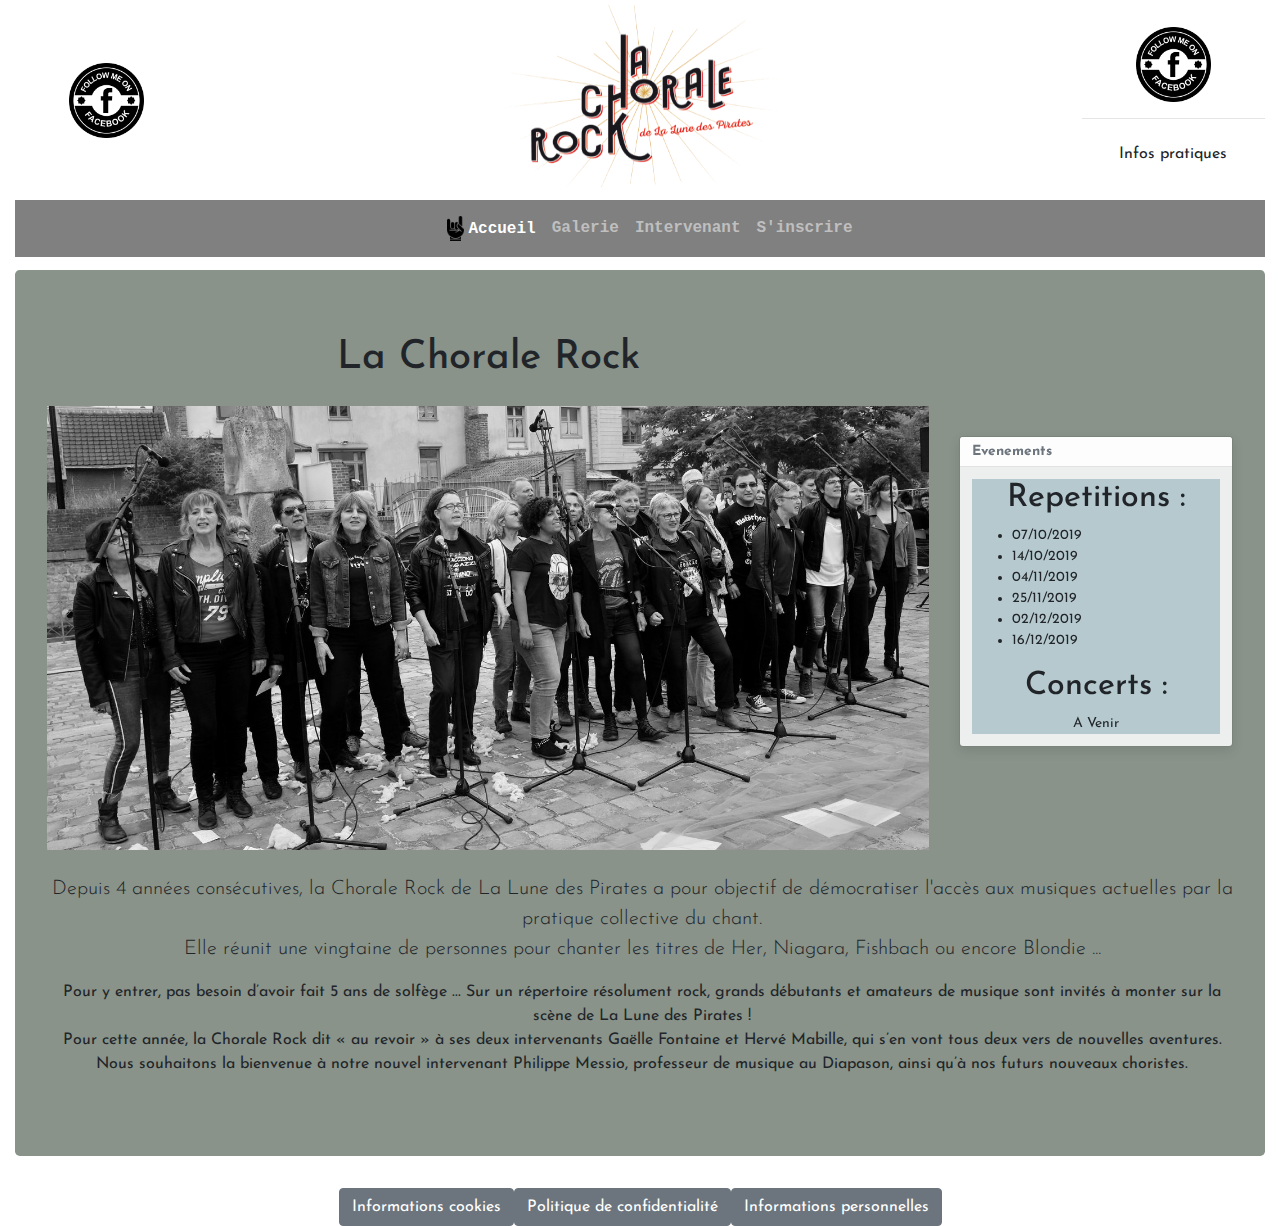
<file: index.html>
<!doctype html>
<html lang="fr">
<head>
  <!-- Required meta tags -->
  <meta charset="utf-8">
  <meta name="viewport" content="width=device-width, initial-scale=1.0">
  <!-- Bootstrap CSS -->
  <link rel="stylesheet" href="https://stackpath.bootstrapcdn.com/bootstrap/4.3.1/css/bootstrap.min.css" integrity="sha384-ggOyR0iXCbMQv3Xipma34MD+dH/1fQ784/j6cY/iJTQUOhcWr7x9JvoRxT2MZw1T" crossorigin="anonymous">
  <link href="https://fonts.googleapis.com/css?family=Josefin+Sans&display=swap" rel="stylesheet">
  <link rel="stylesheet" href="assets/css/styles.css">
  <link rel="stylesheet" href="assets/css/home.css">
  <title>Accueil</title>
</head>
<body>
  <!-- HEADER BEGIN  -->
  <header class="container-fluid">
    <div class ="row text-center">
      <div class="col-sm-2 align-self-center logo-hidden">
        <a href="https://www.facebook.com/lachoralerock/" target="_blank">
          <img src="assets/img/facebook-logo.png" alt="logo-facebook" class="logo-facebook">
        </a>
      </div>
      <div class="col">
        <img src="assets/img/logo.png" alt="logo" id="logo">
      </div>
      <div class="col-sm-2 align-self-center">
        <a href="https://www.facebook.com/lachoralerock/" target="_blank">
          <img src="assets/img/facebook-logo.png" alt="logo-facebook" class="logo-facebook">
        </a>
        <hr> <!-- Barre Design -->
        <!-- MODAL BEGIN -->
        <!-- Button trigger modal -->
        <button type="button" class="btn" data-toggle="modal" data-target="#exampleModalScrollable">
          Infos pratiques
        </button>
        <!-- Modal -->
        <div class="modal fade" id="exampleModalScrollable" tabindex="-1" role="dialog" aria-labelledby="exampleModalScrollableLabel" aria-hidden="true">
          <div class="modal-dialog modal-dialog-scrollable" role="document">
            <div class="modal-content">
              <div class="modal-header">
                <h5 class="modal-title" id="exampleModalScrollableLabel">Infos pratique</h5>
                <button type="button" class="close" data-dismiss="modal" aria-label="close">
                  <span aria-hidden="true">&times;</span>
                </button>
              </div>
              <div class="modal-body">
                <h1>Anaïs Frapsauce</h1>
                <img src="assets/img/la-lune-des-pirates-logo-08-2015.png" alt="Logo lune des pirates"/>
                <div><b>Téléphone : </b><i>03.22.97.31.51</i></div>
                <div><b>Adresse mail :</b><i>anais.frapsauce@lalune.net</i></div>
                <div><b>Tarifs :</b><i>135€ Tarif plein,120€ Tarif réduit (étudiants, demandeurs d’emploi, bénéficiaires des minimas sociaux, personnes handicapées)</i></div>
                <div><b>Horaires de la chorale :</b><i>19 heure à 21 heure</i></div>
                <iframe src="https://www.google.com/maps/embed?pb=!1m18!1m12!1m3!1d2570.1345741870555!2d2.3040909473132962!3d49.89627675633059!2m3!1f0!2f0!3f0!3m2!1i1024!2i768!4f13.1!3m3!1m2!1s0x47e784376f8fd2ab%3A0xe55f2865b698a41!2sLa%20Lune%20Des%20Pirates!5e0!3m2!1sfr!2sfr!4v1570456622538!5m2!1sfr!2sfr" width="350" height="400"></iframe>
              </div>
              <div class="modal-footer">
                <button type="button" class="btn btn-secondary" data-dismiss="modal">Fermer</button>
              </div>
            </div>
          </div>
        </div>
        <!-- MODAL ENDING -->
      </div>
    </div>
    <!-- barre de navigation-->
    <nav class="navbar navbar-expand-lg navbar-dark bg-grey justify-content-center text-monospace">
      <a class="navbar-brand" href="#"></a>
      <button class="navbar-toggler" type="button" data-toggle="collapse" data-target="#navbarchorale" aria-controls="navbarchorale" aria-expanded="false" aria-label="Toggle navigation">
        <span class="navbar-toggler-icon"></span>
      </button>
      <div class="collapse navbar-collapse text-light" id="navbarchorale">
        <ul class="navbar-nav m-auto">
          <li class="nav-item active">

            <a class="nav-link" href="index.html"><img id="logo1" src="assets/img/home-logo.png" title="home" class="logo-home" alt="">Accueil <span class="sr-only">(current)</span></a>
          </li>
          <li class="nav-item">
            <a class="nav-link" href="gallery.html">Galerie <span class="sr-only">(current)</span></a>
          </li>
          <li class="nav-item">
            <a class="nav-link" href="intervenant.html">Intervenant <span class="sr-only">(current)</span></a>
          </li>
          <li class="nav-item">
            <a class="nav-link" href="inscription.html">S'inscrire <span class="sr-only">(current)</span></a>
          </li>
        </ul>
      </div>
    </nav>
  </header>
  <!-- HEADER END -->
  <!-- MAIN BEGIN -->
  <div class="container-fluid">
    <div class="jumbotron text-center ">
      <div class="row d-flex align-items-center">
        <div class="col-lg-9">
          <h1 id="presentation" class="pb-3">La Chorale Rock</h1>
          <div class="lead" id="photo-screen">
            <img src="assets/img/presentation.jpg" alt="group-photo" class="photo-article pb-4">
          </div>
          <p class="lead" id="top-text">
            Depuis 4 années consécutives, la Chorale Rock de La Lune des Pirates a pour objectif de démocratiser l'accès aux musiques actuelles par la pratique collective du chant.<br>
            Elle réunit une vingtaine de personnes pour chanter les titres de Her, Niagara, Fishbach ou encore Blondie ...
          </p>
          <div class="lead" id="photo-mobile">
            <img src="assets/img/presentation.jpg" alt="group-photo" class="photo-article pb-4">
          </div>
          <p>
            Pour y entrer, pas besoin d’avoir fait 5 ans de solfège ... Sur un répertoire résolument rock, grands débutants et amateurs de musique sont invités à monter sur la scène de La Lune des Pirates !<br>
            Pour cette année, la Chorale Rock dit « au revoir » à ses deux intervenants Gaëlle Fontaine et Hervé Mabille, qui s’en vont tous deux vers de nouvelles aventures.
            Nous souhaitons la bienvenue à notre nouvel intervenant Philippe Messio, professeur de musique au Diapason, ainsi qu’à nos futurs nouveaux choristes.
          </p>
        </div>
        <div class="col-lg-3" id="aside">
          <div class="toast fade show m-auto" role="alert" aria-live="assertive" aria-atomic="true">
            <div class="toast-header">
              <strong class="mr-auto text-center">Evenements</strong>
            </div>
            <div class="toast-body">
              <article>
                <div class="repetions text-left">
                  <h2 class="text-center">Repetitions :</h2>
                  <ul>
                    <li>07/10/2019</li>
                    <li>14/10/2019</li>
                    <li>04/11/2019</li>
                    <li>25/11/2019</li>
                    <li>02/12/2019</li>
                    <li>16/12/2019</li>
                  </ul>
                </div>
                <div class="concert text-center">
                  <h2>Concerts :</h2>
                  <span>A Venir</span>
                </div>
              </article>
            </div>
          </div>
        </div>
      </div>
    </div>
  </div>
  <!-- MAIN ENDING -->
  <footer>
    <div id="container">
      <div id="afficher" class="blockEnLigne">
        <div id="masquer" class="blockEnLigne">
          <a class="afficher btn btn-secondary" href="#afficher">Informations cookies</a>
          <a class="masquer btn btn-secondary" href="#masquer">Informations cookies</a>
          <!-- block cookie -->
          <div class="jumbotron fondfooter" id="cookie">
            <h1 class="txt_small">Informations cookies</h1>
            <p class="txt_small">
              Nous utilisons les cookies afin de fournir les services et fonctionnalités proposés surnotre site et afin d’améliorer l’expérience de nos utilisateurs.Les cookies sont des données qui sont téléchargés ou stockés sur votre ordinateur ou surtout autre appareil.
              <br>
              En cliquant sur ”J’accepte”, vous acceptez l’utilisation des cookies. Vous pourreztoujours les désactiver ultérieurement.Si vous supprimez ou désactivez nos cookies, vous pourriez rencontrer des interruptionsou des problèmes d’accès au site.
            </p>

            <form>
              <button type="button" name="accepter" value="accepter">J'accepte</button>
              <button type="button" name="refuser" value="refuser">Je refuse</button>
            </form>
          </div>
        </div>
      </div>
      <div id="afficher2" class="blockEnLigne">
        <div id="masquer2" class="blockEnLigne">
          <a href="#afficher2" class="afficher2 btn btn-secondary">Politique de confidentialité</a>
          <a href="#masquer2" class="masquer2 btn btn-secondary">Politique de confidentialité</a>
          <!-- block info confidentialité -->
          <div class="jumbotron fondfooter" id="polConfidence">
            <h1 class="txt_small">Politique de confidentialité</h1>
            <p class="txt_small">Les informations recueillies sur ce formulaire sont enregistrées dans un fichier informatisépar La Chorale Rock pour informations.La base légale du traitement est [base légale du traitement].Les données collectées seront communiquées aux seuls destinataires suivants :La Chorale Rock associations régionnales.Les données sont conservées pendant 12 mois.Vous pouvez accéder aux données vous concernant, les rectifier, demander leur effacementou exercer votre droit à la limitation du traitement de vos données.(Vous pouvez retirer à tout moment votre consentement au traitement de vos données ; Vous pouvez également vous opposerau traitement de vos données ; Vous pouvez également exercer votre droit à la portabilitéde vos données)Consultez le site cnil.fr pour plus d’informations sur vos droits.Pour exercer ces droits ou pour toute question sur le traitement de vos données dans cedispositif, vous pouvez contacter (le cas échéant, notre délégué à la protection des données oule service chargé de l’exercice de ces droits) : LaChoraleRock@LaChoraleRock.org Si vous estimez, après nous avoir contactés, que vos droits « Informatique et Libertés »ne sont pas respectés, vous pouvez adresser une réclamation à la CNIL.</p>
          </div>
        </div>
      </div>
      <div id="afficher3" class="blockEnLigne">
        <div id="masquer3" class="blockEnLigne">
          <a href="#afficher3" class="afficher3 btn btn-secondary">Informations personnelles</a>
          <a href="#masquer3" class="masquer3 btn btn-secondary">Informations personnelles</a>
          <!-- bloc infos personnelles -->
          <div class="jumbotron fondfooter" id="polInfoPerso">
            <h1 class="txt_small">Informations personnelles</h1>
            <p class="txt_small">
              Les données personnelles recueillies sur chaque formulaire sont traitées selon des protocoles sécurisés. La Chorale Rock informe sur chaque formulaire du traitement des données à caractère personnel et de sa finalité.Les traitements automatisés mis en œuvre par la Chorale Rock répondent à des finalités explicites, légitimes et déterminées.Ces finalités sont principalement les suivantes :
            </p>
            <ul>
              <li>La gestion des relations avec les sympathisants</li>
              <li>La gestion de l’information et la communication externe (newsletters et brochures) et dans le cas des pétitions</li>
              <li>La gestion des relations avec les donateurs ou mécènes, testateurs, potentiels donateurs ou mécènes, potentiels testateurs.</li>
              <li>La gestion et le suivi du traitement des libéralités</li>
              <li>La gestion du processus de sélection des soutiens par Clean World</li>
              <li>La gestion et la mise en œuvre des projets</li>
              <li>La gestion du processus de création et de suivi des fondations abritées</li>
            </ul>
          </div>
        </div>
      </div>
    </div>
  </footer>
  <!-- Optional JavaScript -->
  <!-- jQuery first, then Popper.js, then Bootstrap JS -->
  <script src="https://code.jquery.com/jquery-3.3.1.slim.min.js" integrity="sha384-q8i/X+965DzO0rT7abK41JStQIAqVgRVzpbzo5smXKp4YfRvH+8abtTE1Pi6jizo" crossorigin="anonymous"></script>
  <script src="https://cdnjs.cloudflare.com/ajax/libs/popper.js/1.14.7/umd/popper.min.js" integrity="sha384-UO2eT0CpHqdSJQ6hJty5KVphtPhzWj9WO1clHTMGa3JDZwrnQq4sF86dIHNDz0W1" crossorigin="anonymous"></script>
  <script src="https://stackpath.bootstrapcdn.com/bootstrap/4.3.1/js/bootstrap.min.js" integrity="sha384-JjSmVgyd0p3pXB1rRibZUAYoIIy6OrQ6VrjIEaFf/nJGzIxFDsf4x0xIM+B07jRM" crossorigin="anonymous"></script>
</body>
</html>
</file>
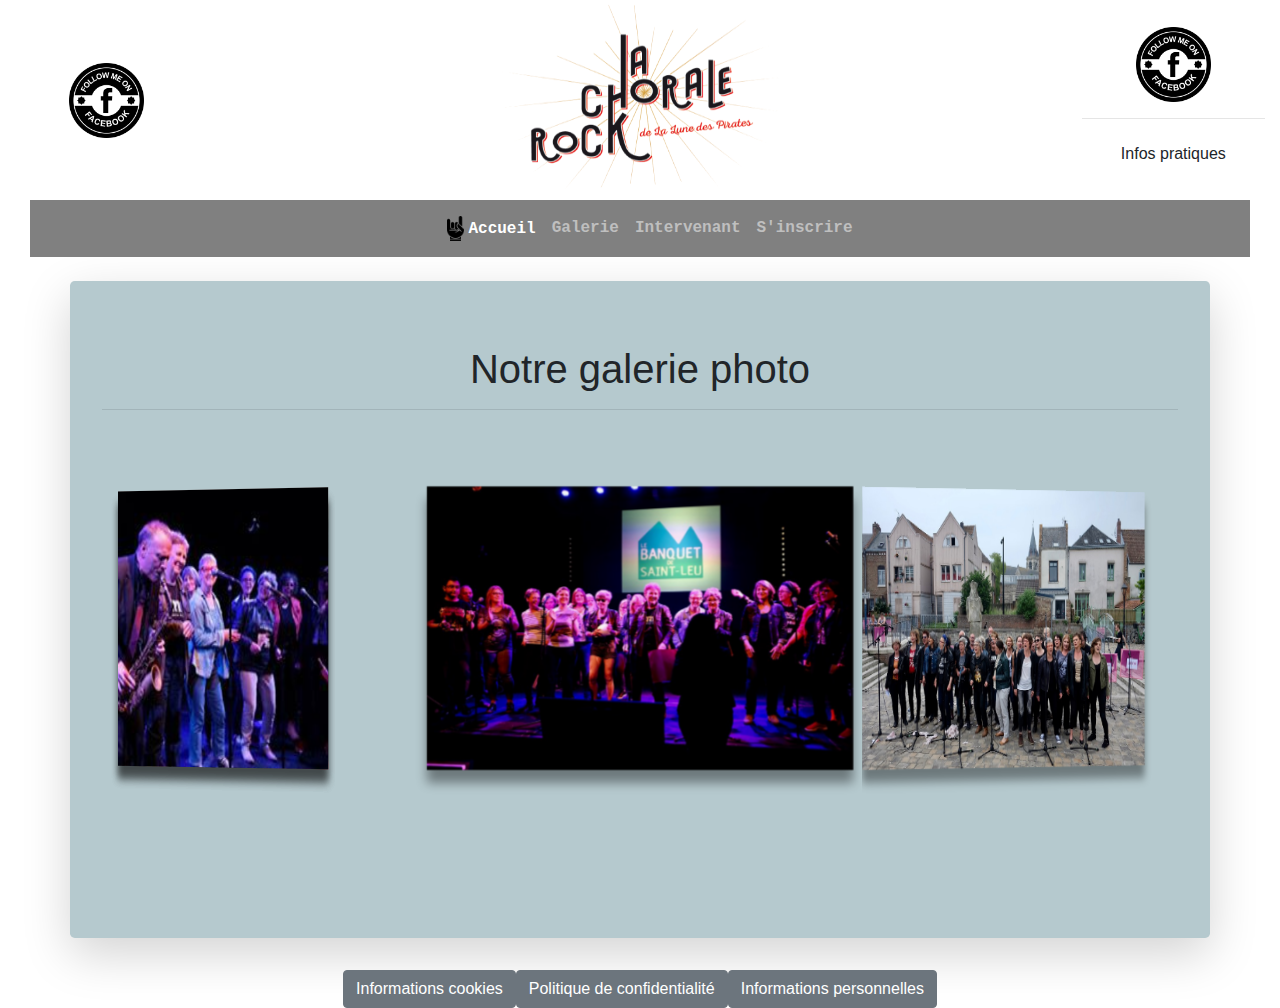
<file: gallery.html>
<!doctype html>
<html lang="fr">
<head>
  <!-- Required meta tags -->
  <meta charset="utf-8">
  <meta name="viewport" content="width=device-width, initial-scale=1.0">
  <!-- Bootstrap CSS -->
  <link rel="stylesheet" href="https://stackpath.bootstrapcdn.com/bootstrap/4.3.1/css/bootstrap.min.css" integrity="sha384-ggOyR0iXCbMQv3Xipma34MD+dH/1fQ784/j6cY/iJTQUOhcWr7x9JvoRxT2MZw1T" crossorigin="anonymous">
  <link rel="stylesheet" href="assets/css/styles.css">
  <link rel="stylesheet" href="assets/css/gallery.css">
  <title>Accueil</title>
</head>
<body>
  <!-- HEADER BEGIN  -->
  <header class="container-fluid">
    <div class ="row text-center">
      <div class="col-sm-2 align-self-center logo-hidden">
        <a href="https://www.facebook.com/lachoralerock/" target="_blank">
          <img src="assets/img/facebook-logo.png" alt="logo-facebook" class="logo-facebook">
        </a>
      </div>
      <div class="col">
        <img src="assets/img/logo.png" alt="logo" id="logo">
      </div>
      <div class="col-sm-2 align-self-center">
        <a href="https://www.facebook.com/lachoralerock/" target="_blank">
          <img src="assets/img/facebook-logo.png" alt="logo-facebook" class="logo-facebook">
        </a>
        <hr> <!-- Barre Design -->
        <!-- MODAL BEGIN -->
        <!-- Button trigger modal -->
        <button type="button" class="btn" data-toggle="modal" data-target="#exampleModalScrollable">
          Infos pratiques
        </button>
        <!-- Modal -->
        <div class="modal fade" id="exampleModalScrollable" tabindex="-1" role="dialog" aria-labelledby="exampleModalScrollableLabel" aria-hidden="true">
          <div class="modal-dialog modal-dialog-scrollable" role="document">
            <div class="modal-content">
              <div class="modal-header">
                <h5 class="modal-title" id="exampleModalScrollableLabel">Infos pratique</h5>
                <button type="button" class="close" data-dismiss="modal" aria-label="close">
                  <span aria-hidden="true">&times;</span>
                </button>
              </div>
              <div class="modal-body">
                <h1>Anaïs Frapsauce</h1>
                <img src="assets/img/la-lune-des-pirates-logo-08-2015.png" alt="Logo lune des pirates"/>
                <div><b>Téléphone : </b><i>03.22.97.31.51</i></div>
                <div><b>Adresse mail :</b><i>anais.frapsauce@lalune.net</i></div>
                <div><b>Tarifs :</b><i>135€ Tarif plein,120€ Tarif réduit (étudiants, demandeurs d’emploi, bénéficiaires des minimas sociaux, personnes handicapées)</i></div>
                <div><b>Horaires de la chorale :</b><i>19 heure à 21 heure</i></div>
                <iframe src="https://www.google.com/maps/embed?pb=!1m18!1m12!1m3!1d2570.1345741870555!2d2.3040909473132962!3d49.89627675633059!2m3!1f0!2f0!3f0!3m2!1i1024!2i768!4f13.1!3m3!1m2!1s0x47e784376f8fd2ab%3A0xe55f2865b698a41!2sLa%20Lune%20Des%20Pirates!5e0!3m2!1sfr!2sfr!4v1570456622538!5m2!1sfr!2sfr" width="350" height="400"></iframe>
              </div>
              <div class="modal-footer">
                <button type="button" class="btn btn-secondary" data-dismiss="modal">Fermer</button>
              </div>
            </div>
          </div>
        </div>
        <!-- MODAL ENDING -->
      </div>
    </div>
    <!-- barre de navigation-->
    <div class="container-fluid">
      <nav class="navbar navbar-expand-lg navbar-dark bg-grey justify-content-center text-monospace">
        <a class="navbar-brand" href="#"></a>
        <button class="navbar-toggler" type="button" data-toggle="collapse" data-target="#navbarchorale" aria-controls="navbarchorale" aria-expanded="false" aria-label="Toggle navigation">
          <span class="navbar-toggler-icon"></span>
        </button>
        <div class="collapse navbar-collapse text-light" id="navbarchorale">
          <ul class="navbar-nav m-auto">
            <li class="nav-item active">

              <a class="nav-link" href="index.html"><img id="logo1" src="assets/img/home-logo.png" title="home" class="logo-home" alt="">Accueil <span class="sr-only">(current)</span></a>
            </li>
            <li class="nav-item">
              <a class="nav-link" href="gallery.html">Galerie <span class="sr-only">(current)</span></a>
            </li>
            <li class="nav-item">
              <a class="nav-link" href="intervenant.html">Intervenant <span class="sr-only">(current)</span></a>
            </li>
            <li class="nav-item">
              <a class="nav-link" href="inscription.html">S'inscrire <span class="sr-only">(current)</span></a>
            </li>
          </ul>
        </div>
      </nav>
    </div>
  </header>
  <!-- HEADER END -->
  <!-- MAIN BEGIN -->

  <!-- JUMBOTRON SCREEN BEGIN -->
  <div class="container shadow-lg jumbotron mt-4 text-center jumbotron-container" id="caroussel-screen">
    <h1>Notre galerie photo</h1>
    <hr>
    <div id="caroussel_auto">
      <div id="contenu_carou_auto">
        <div id="caroussel-image">
          <img src="assets/img/photo1.jpg" alt="photo concert">
          <img src="assets/img/concert2.jpg" alt="photo concert">
          <img src="assets/img/photo3.jpg" alt="photo concert">
          <img src="assets/img/photo4.jpg" alt="photo concert">
          <img src="assets/img/photo5.jpg" alt="photo concert">
          <img src="assets/img/photo12.jpg" alt="photo concert">
          <img src="assets/img/photo9.jpg" alt="photo concert">
          <img src="assets/img/photo2.jpg" alt="photo concert">
          <img src="assets/img/photo10.jpg" alt="photo concert">
        </div>
      </div>
    </div>
  </div>
  <!-- JUMBOTRON SCREEN END -->

  <!-- JUMBOTRON MOBILE BEGIN -->
  <div class="container shadow-lg jumbotron mt-4 text-center jumbotron-container" id="caroussel-mobile">
    <div id="carouselExampleControls" class="carousel slide" data-ride="carousel">
      <h1>Notre galerie photo</h1>
      <hr>
      <div class="carousel-inner shadow">
        <div class="carousel-item active">
          <img class="d-block w-100" src="assets/img/photo1.jpg" alt="First slide">
        </div>
        <div class="carousel-item">
          <img class="d-block w-100" src="assets/img/concert2.jpg" alt="Second slide">
        </div>
        <div class="carousel-item">
          <img class="d-block w-100" src="assets/img/photo3.jpg" alt="Third slide">
        </div>
        <div class="carousel-item">
          <img class="d-block w-100" src="assets/img/photo4.jpg" alt="Fourth slide">
        </div>
        <div class="carousel-item">
          <img class="d-block w-100" src="assets/img/photo5.jpg" alt="Fifth slide">
        </div>
        <div class="carousel-item">
          <img class="d-block w-100" src="assets/img/photo12.jpg" alt="Sixth slide">
        </div>
        <div class="carousel-item">
          <img class="d-block w-100" src="assets/img/photo9.jpg" alt="Seventh slide">
        </div>
        <div class="carousel-item">
          <img class="d-block w-100" src="assets/img/photo2.jpg" alt="Eighth slide">
        </div>
        <div class="carousel-item">
          <img class="d-block w-100" src="assets/img/photo10.jpg" alt="Nineth slide">
        </div>
      </div>
      <a class="carousel-control-prev" href="#carouselExampleControls" role="button" data-slide="prev">
        <span class="carousel-control-prev-icon" aria-hidden="true"></span>
        <span class="sr-only">Previous</span>
      </a>
      <a class="carousel-control-next" href="#carouselExampleControls" role="button" data-slide="next">
        <span class="carousel-control-next-icon" aria-hidden="true"></span>
        <span class="sr-only">Next</span>
      </a>
    </div>
  </div>
  <!-- JUMBOTRON MOBILE END -->

  <!-- MAIN END -->
  <!-- FOOTER BEGIN -->
  <footer>
    <div id="container">
      <div id="afficher" class="blockEnLigne">
        <div id="masquer" class="blockEnLigne">
          <a class="afficher btn btn-secondary" href="#afficher">Informations cookies</a>
          <a class="masquer btn btn-secondary" href="#masquer">Informations cookies</a>
          <!-- block cookie -->
          <div class="jumbotron fondfooter" id="cookie">
            <h1 class="txt_small">Informations cookies</h1>
            <p class="txt_small">
              Nous utilisons les cookies afin de fournir les services et fonctionnalités proposés surnotre site et afin d’améliorer l’expérience de nos utilisateurs.Les cookies sont des données qui sont téléchargés ou stockés sur votre ordinateur ou surtout autre appareil.
              <br>
              En cliquant sur ”J’accepte”, vous acceptez l’utilisation des cookies. Vous pourreztoujours les désactiver ultérieurement.Si vous supprimez ou désactivez nos cookies, vous pourriez rencontrer des interruptionsou des problèmes d’accès au site.
            </p>

            <form>
              <button type="button" name="accepter" value="accepter">J'accepte</button>
              <button type="button" name="refuser" value="refuser">Je refuse</button>
            </form>
          </div>
        </div>
      </div>
      <div id="afficher2" class="blockEnLigne">
        <div id="masquer2" class="blockEnLigne">
          <a href="#afficher2" class="afficher2 btn btn-secondary">Politique de confidentialité</a>
          <a href="#masquer2" class="masquer2 btn btn-secondary">Politique de confidentialité</a>
          <!-- block info confidentialité -->
          <div class="jumbotron fondfooter" id="polConfidence">
            <h1 class="txt_small">Politique de confidentialité</h1>
            <p class="txt_small">Les informations recueillies sur ce formulaire sont enregistrées dans un fichier informatisépar La Chorale Rock pour informations.La base légale du traitement est [base légale du traitement].Les données collectées seront communiquées aux seuls destinataires suivants :La Chorale Rock associations régionnales.Les données sont conservées pendant 12 mois.Vous pouvez accéder aux données vous concernant, les rectifier, demander leur effacementou exercer votre droit à la limitation du traitement de vos données.(Vous pouvez retirer à tout moment votre consentement au traitement de vos données ; Vous pouvez également vous opposerau traitement de vos données ; Vous pouvez également exercer votre droit à la portabilitéde vos données)Consultez le site cnil.fr pour plus d’informations sur vos droits.Pour exercer ces droits ou pour toute question sur le traitement de vos données dans cedispositif, vous pouvez contacter (le cas échéant, notre délégué à la protection des données oule service chargé de l’exercice de ces droits) : LaChoraleRock@LaChoraleRock.org Si vous estimez, après nous avoir contactés, que vos droits « Informatique et Libertés »ne sont pas respectés, vous pouvez adresser une réclamation à la CNIL.</p>
          </div>
        </div>
      </div>
      <div id="afficher3" class="blockEnLigne">
        <div id="masquer3" class="blockEnLigne">
          <a href="#afficher3" class="afficher3 btn btn-secondary">Informations personnelles</a>
          <a href="#masquer3" class="masquer3 btn btn-secondary">Informations personnelles</a>
          <!-- bloc infos personnelles -->
          <div class="jumbotron fondfooter" id="polInfoPerso">
            <h1 class="txt_small">Informations personnelles</h1>
            <p class="txt_small">
              Les données personnelles recueillies sur chaque formulaire sont traitées selon des protocoles sécurisés. La Chorale Rock informe sur chaque formulaire du traitement des données à caractère personnel et de sa finalité.Les traitements automatisés mis en œuvre par la Chorale Rock répondent à des finalités explicites, légitimes et déterminées.Ces finalités sont principalement les suivantes :
            </p>
            <ul>
              <li>La gestion des relations avec les sympathisants</li>
              <li>La gestion de l’information et la communication externe (newsletters et brochures) et dans le cas des pétitions</li>
              <li>La gestion des relations avec les donateurs ou mécènes, testateurs, potentiels donateurs ou mécènes, potentiels testateurs.</li>
              <li>La gestion et le suivi du traitement des libéralités</li>
              <li>La gestion du processus de sélection des soutiens par Clean World</li>
              <li>La gestion et la mise en œuvre des projets</li>
              <li>La gestion du processus de création et de suivi des fondations abritées</li>
            </ul>
          </div>
        </div>
      </div>
    </div>
  </footer>
  <!-- FOOTER END -->
  <!-- Optional JavaScript -->
  <!-- jQuery first, then Popper.js, then Bootstrap JS -->
  <script src="https://code.jquery.com/jquery-3.3.1.slim.min.js" integrity="sha384-q8i/X+965DzO0rT7abK41JStQIAqVgRVzpbzo5smXKp4YfRvH+8abtTE1Pi6jizo" crossorigin="anonymous"></script>
  <script src="https://cdnjs.cloudflare.com/ajax/libs/popper.js/1.14.7/umd/popper.min.js" integrity="sha384-UO2eT0CpHqdSJQ6hJty5KVphtPhzWj9WO1clHTMGa3JDZwrnQq4sF86dIHNDz0W1" crossorigin="anonymous"></script>
  <script src="https://stackpath.bootstrapcdn.com/bootstrap/4.3.1/js/bootstrap.min.js" integrity="sha384-JjSmVgyd0p3pXB1rRibZUAYoIIy6OrQ6VrjIEaFf/nJGzIxFDsf4x0xIM+B07jRM" crossorigin="anonymous"></script>
</body>
</html>
</file>
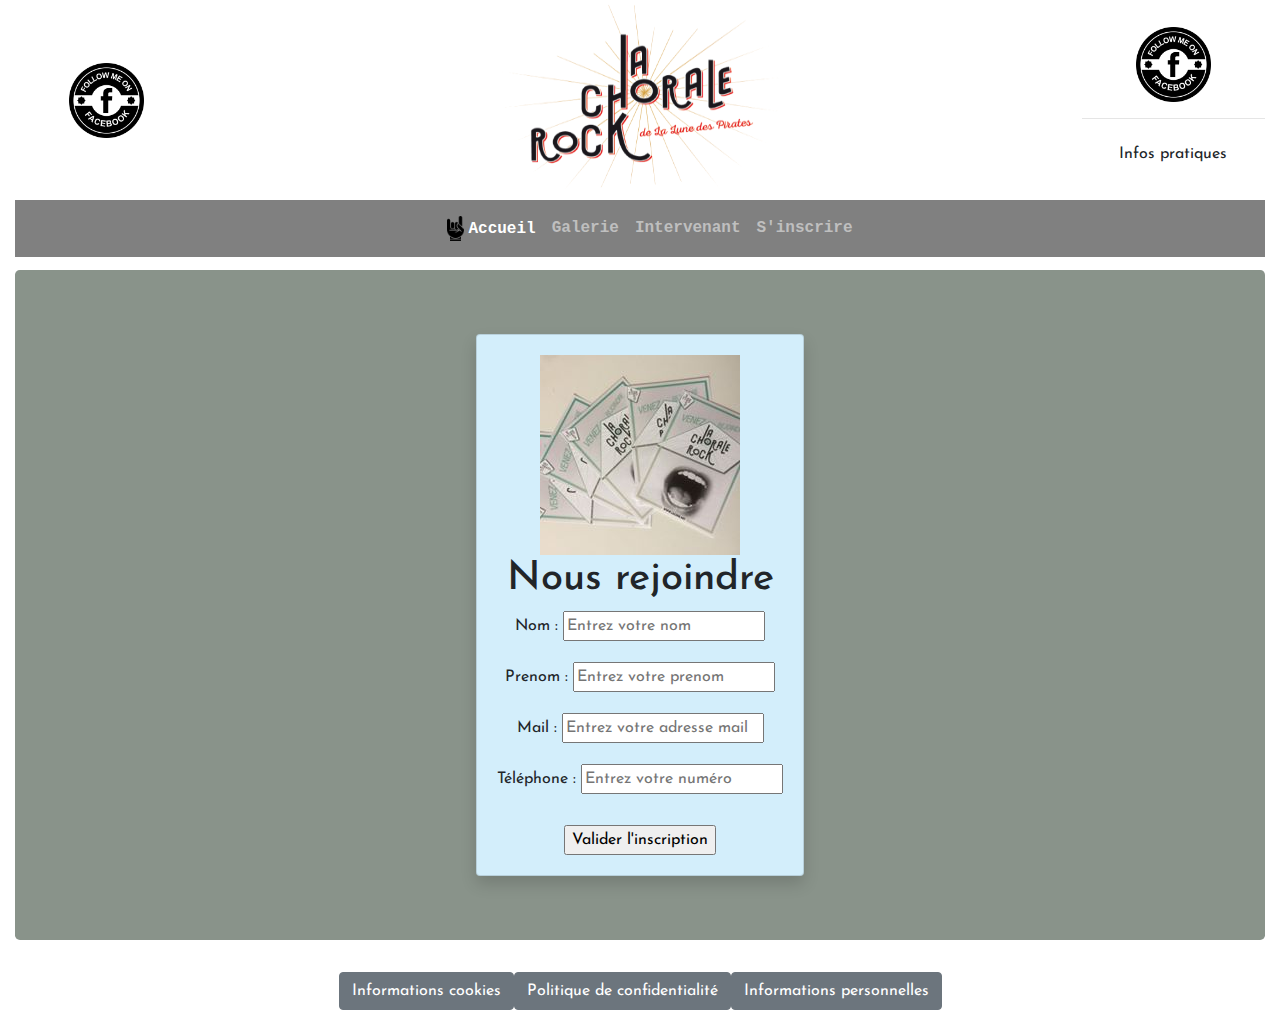
<file: inscription.html>
<!doctype html>
<html lang="fr">
<head>
  <!-- Required meta tags -->
  <meta charset="utf-8">
  <meta name="viewport" content="width=device-width, initial-scale=1.0">
  <!-- Bootstrap CSS -->
  <link rel="stylesheet" href="https://stackpath.bootstrapcdn.com/bootstrap/4.3.1/css/bootstrap.min.css" integrity="sha384-ggOyR0iXCbMQv3Xipma34MD+dH/1fQ784/j6cY/iJTQUOhcWr7x9JvoRxT2MZw1T" crossorigin="anonymous">
  <link href="https://fonts.googleapis.com/css?family=Josefin+Sans&display=swap" rel="stylesheet">
  <link rel="stylesheet" href="assets/css/styles.css">
  <link rel="stylesheet" href="assets/css/inscription.css">
  <title>S'inscrire</title>
</head>
<body>
  <!-- HEADER BEGIN  -->
  <header class="container-fluid">
    <div class ="row text-center">
      <div class="col-sm-2 align-self-center logo-hidden">
        <a href="https://www.facebook.com/lachoralerock/" target="_blank">
          <img src="assets/img/facebook-logo.png" alt="logo-facebook" class="logo-facebook">
        </a>
      </div>
      <div class="col">
        <img src="assets/img/logo.png" alt="logo" id="logo">
      </div>
      <div class="col-sm-2 align-self-center">
        <a href="https://www.facebook.com/lachoralerock/" target="_blank">
          <img src="assets/img/facebook-logo.png" alt="logo-facebook" class="logo-facebook">
        </a>
        <hr> <!-- Barre Design -->
        <!-- MODAL BEGIN -->
        <!-- Button trigger modal -->
        <button type="button" class="btn" data-toggle="modal" data-target="#exampleModalScrollable">
          Infos pratiques
        </button>
        <!-- Modal -->
        <div class="modal fade" id="exampleModalScrollable" tabindex="-1" role="dialog" aria-labelledby="exampleModalScrollableLabel" aria-hidden="true">
          <div class="modal-dialog modal-dialog-scrollable" role="document">
            <div class="modal-content">
              <div class="modal-header">
                <h5 class="modal-title" id="exampleModalCenteredLabel">Infos pratique</h5>
                <button type="button" class="close" data-dismiss="modal" aria-label="close">
                  <span aria-hidden="true">&times;</span>
                </button>
              </div>
              <div class="modal-body">
                <div><image src="assets/img/la-lune-des-pirates-logo-08-2015.png"></div>
                  <iframe src="https://www.google.com/maps/embed?pb=!1m18!1m12!1m3!1d2570.1345741870555!2d2.3040909473132962!3d49.89627675633059!2m3!1f0!2f0!3f0!3m2!1i1024!2i768!4f13.1!3m3!1m2!1s0x47e784376f8fd2ab%3A0xe55f2865b698a41!2sLa%20Lune%20Des%20Pirates!5e0!3m2!1sfr!2sfr!4v1570456622538!5m2!1sfr!2sfr" width="100%" height="80%" frameborder="0" style="border:0;" allowfullscreen=""></iframe>
                  <h1>Anaïs Frapsauce</h1>
                  <div><b>Téléphone : </b><i>03.22.97.31.51</i></div>
                  <div><b>Adresse mail :</b><i>anais.frapsauce@lalune.net</i></div>
                  <div><b>Tarifs :</b><i>135€ Tarif plein,120€ Tarif réduit (étudiants, demandeurs d’emploi, bénéficiaires des minimas sociaux, personnes handicapées)</i></div>
                  <div><b>Horaires de la chorale :</b><i>19 heure à 21 heure</i></div>
                </div>
                <div class="modal-footer">
                  <button type="button" class="btn btn-secondary" data-dismiss="modal">Fermer</button>
                </div>
              </div>
            </div>
          </div>
          <!-- MODAL ENDING -->      </div>
        </div>
        <!-- barre de navigation-->
        <nav class="navbar navbar-expand-lg navbar-dark bg-grey justify-content-center text-monospace">
          <a class="navbar-brand" href="#"></a>
          <button class="navbar-toggler" type="button" data-toggle="collapse" data-target="#navbarchorale" aria-controls="navbarchorale" aria-expanded="false" aria-label="Toggle navigation">
            <span class="navbar-toggler-icon"></span>
          </button>
          <div class="collapse navbar-collapse text-light" id="navbarchorale">
            <ul class="navbar-nav m-auto">
              <li class="nav-item active">

                <a class="nav-link" href="index.html"><img id="logo1" src="assets/img/home-logo.png" title="home" class="logo-home" alt="">Accueil <span class="sr-only">(current)</span></a>
              </li>
              <li class="nav-item">
                <a class="nav-link" href="gallery.html">Galerie <span class="sr-only">(current)</span></a>
              </li>
              <li class="nav-item">
                <a class="nav-link" href="intervenant.html">Intervenant <span class="sr-only">(current)</span></a>
              </li>
              <li class="nav-item">
                <a class="nav-link" href="inscription.html">S'inscrire <span class="sr-only">(current)</span></a>
              </li>
            </ul>
          </div>
        </nav>
      </header>
      <!-- HEADER END -->
      <div class="container-fluid">
        <div class="jumbotron d-flex justify-content-center" id="jum-bg">
          <div class="row-sm text-center">
            <div class="card shadow" id="card-bg">
              <div class="card-body">
                <img src="assets/img/flyers.jpg" alt="flyer_avec_bouches"><!--image flyer -->
                <h1>Nous rejoindre</h1>
                <form action="index.html" method="post">
                  <p>
                    <label for="lastName">Nom :</label>
                    <input id="lastName" type="text" placeholder="Entrez votre nom">
                  </p>
                  <p>
                    <label for="firstName">Prenom :</label>
                    <input id="firstName" type="text" placeholder="Entrez votre prenom">
                  </p>
                  <p>
                    <label for="mail">Mail :</label>
                    <input id="mail" type="email" placeholder="Entrez votre adresse mail">
                  </p>
                  <p>
                    <label for="phoneNumber">Téléphone :</label>
                    <input id="phoneNumber" type="tel" placeholder="Entrez votre numéro">
                  </p>
                  <input id="submit" type="submit" value="Valider l'inscription">
                </form>
              </div>
            </div>
          </div>
        </div>
      </div>
      <footer>
        <div id="container">
          <div id="afficher" class="blockEnLigne">
            <div id="masquer" class="blockEnLigne">
              <a class="afficher btn btn-secondary" href="#afficher">Informations cookies</a>
              <a class="masquer btn btn-secondary" href="#masquer">Informations cookies</a>
              <!-- block cookie -->
              <div class="jumbotron fondfooter" id="cookie">
                <h1 class="txt_small">Informations cookies</h1>
                <p class="txt_small">
                  Nous utilisons les cookies afin de fournir les services et fonctionnalités proposés surnotre site et afin d’améliorer l’expérience de nos utilisateurs.Les cookies sont des données qui sont téléchargés ou stockés sur votre ordinateur ou surtout autre appareil.
                  <br>
                  En cliquant sur ”J’accepte”, vous acceptez l’utilisation des cookies. Vous pourreztoujours les désactiver ultérieurement.Si vous supprimez ou désactivez nos cookies, vous pourriez rencontrer des interruptionsou des problèmes d’accès au site.
                </p>

                <form>
                  <button type="button" name="accepter" value="accepter">J'accepte</button>
                  <button type="button" name="refuser" value="refuser">Je refuse</button>
                </form>
              </div>
            </div>
          </div>
          <div id="afficher2" class="blockEnLigne">
            <div id="masquer2" class="blockEnLigne">
              <a href="#afficher2" class="afficher2 btn btn-secondary">Politique de confidentialité</a>
              <a href="#masquer2" class="masquer2 btn btn-secondary">Politique de confidentialité</a>
              <!-- block info confidentialité -->
              <div class="jumbotron fondfooter" id="polConfidence">
                <h1 class="txt_small">Politique de confidentialité</h1>
                <p class="txt_small">Les informations recueillies sur ce formulaire sont enregistrées dans un fichier informatisépar La Chorale Rock pour informations.La base légale du traitement est [base légale du traitement].Les données collectées seront communiquées aux seuls destinataires suivants :La Chorale Rock associations régionnales.Les données sont conservées pendant 12 mois.Vous pouvez accéder aux données vous concernant, les rectifier, demander leur effacementou exercer votre droit à la limitation du traitement de vos données.(Vous pouvez retirer à tout moment votre consentement au traitement de vos données ; Vous pouvez également vous opposerau traitement de vos données ; Vous pouvez également exercer votre droit à la portabilitéde vos données)Consultez le site cnil.fr pour plus d’informations sur vos droits.Pour exercer ces droits ou pour toute question sur le traitement de vos données dans cedispositif, vous pouvez contacter (le cas échéant, notre délégué à la protection des données oule service chargé de l’exercice de ces droits) : LaChoraleRock@LaChoraleRock.org Si vous estimez, après nous avoir contactés, que vos droits « Informatique et Libertés »ne sont pas respectés, vous pouvez adresser une réclamation à la CNIL.</p>
              </div>
            </div>
          </div>
          <div id="afficher3" class="blockEnLigne">
            <div id="masquer3" class="blockEnLigne">
              <a href="#afficher3" class="afficher3 btn btn-secondary">Informations personnelles</a>
              <a href="#masquer3" class="masquer3 btn btn-secondary">Informations personnelles</a>
              <!-- bloc infos personnelles -->
              <div class="jumbotron fondfooter" id="polInfoPerso">
                <h1 class="txt_small">Informations personnelles</h1>
                <p class="txt_small">
                  Les données personnelles recueillies sur chaque formulaire sont traitées selon des protocoles sécurisés. La Chorale Rock informe sur chaque formulaire du traitement des données à caractère personnel et de sa finalité.Les traitements automatisés mis en œuvre par la Chorale Rock répondent à des finalités explicites, légitimes et déterminées.Ces finalités sont principalement les suivantes :
                </p>
                <ul>
                  <li>La gestion des relations avec les sympathisants</li>
                  <li>La gestion de l’information et la communication externe (newsletters et brochures) et dans le cas des pétitions</li>
                  <li>La gestion des relations avec les donateurs ou mécènes, testateurs, potentiels donateurs ou mécènes, potentiels testateurs.</li>
                  <li>La gestion et le suivi du traitement des libéralités</li>
                  <li>La gestion du processus de sélection des soutiens par Clean World</li>
                  <li>La gestion et la mise en œuvre des projets</li>
                  <li>La gestion du processus de création et de suivi des fondations abritées</li>
                </ul>
              </div>
            </div>
          </div>
        </div>
      </footer>
      <!-- Optional JavaScript -->
      <!-- jQuery first, then Popper.js, then Bootstrap JS -->
      <script src="https://code.jquery.com/jquery-3.3.1.slim.min.js" integrity="sha384-q8i/X+965DzO0rT7abK41JStQIAqVgRVzpbzo5smXKp4YfRvH+8abtTE1Pi6jizo" crossorigin="anonymous"></script>
      <script src="https://cdnjs.cloudflare.com/ajax/libs/popper.js/1.14.7/umd/popper.min.js" integrity="sha384-UO2eT0CpHqdSJQ6hJty5KVphtPhzWj9WO1clHTMGa3JDZwrnQq4sF86dIHNDz0W1" crossorigin="anonymous"></script>
      <script src="https://stackpath.bootstrapcdn.com/bootstrap/4.3.1/js/bootstrap.min.js" integrity="sha384-JjSmVgyd0p3pXB1rRibZUAYoIIy6OrQ6VrjIEaFf/nJGzIxFDsf4x0xIM+B07jRM" crossorigin="anonymous"></script>
    </body>
    </html>
</file>
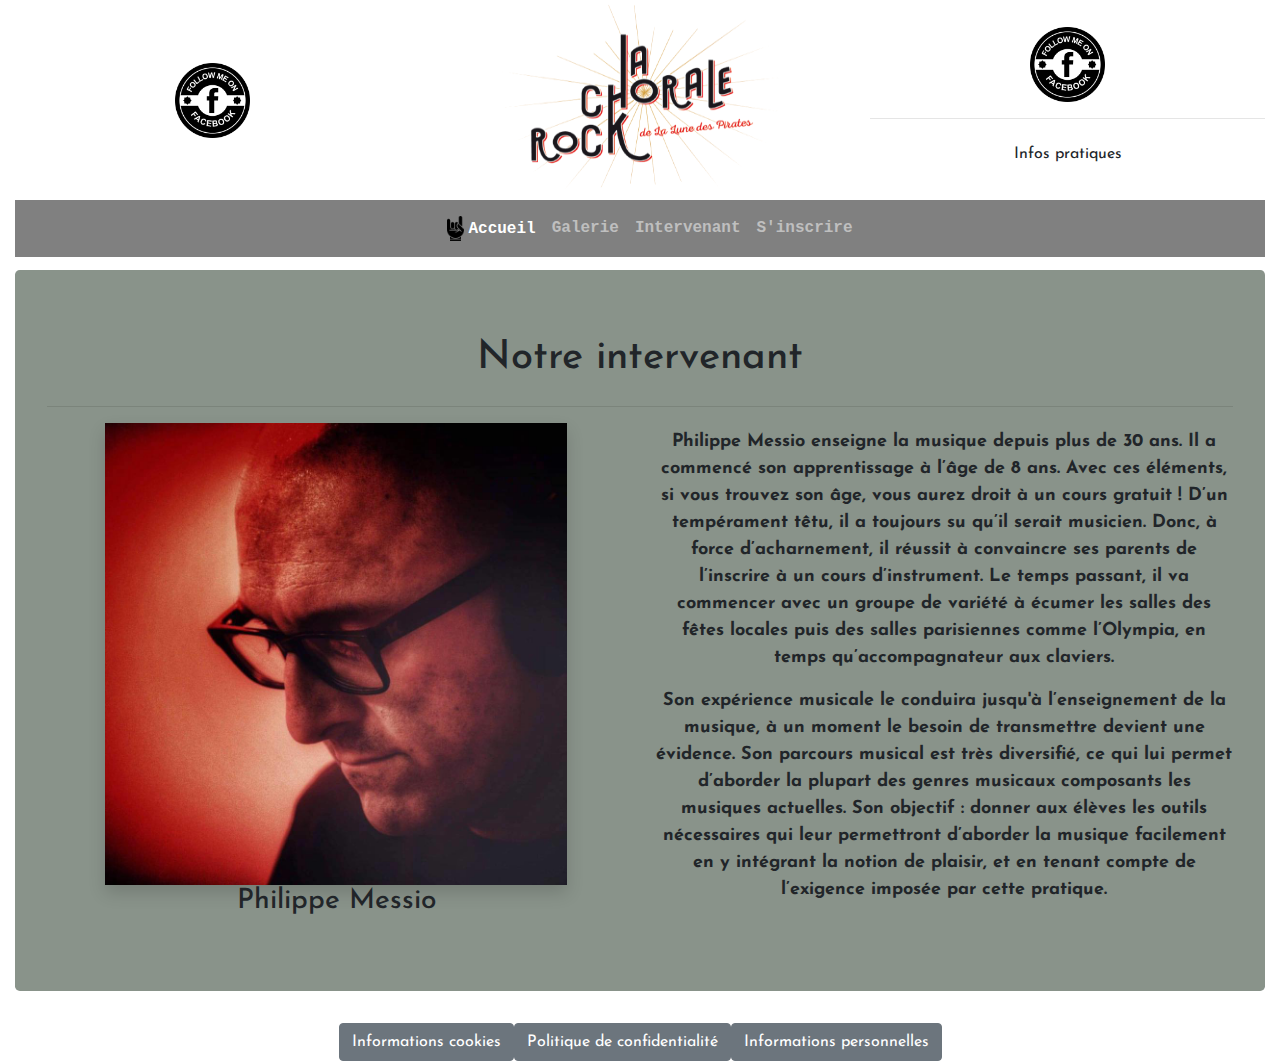
<file: intervenant.html>
<!doctype html>
<html lang="fr">
<head>
  <!-- Required meta tags -->
  <meta charset="utf-8">
  <meta name="viewport" content="width=device-width, initial-scale=1.0">
  <!-- Bootstrap CSS -->
  <link rel="stylesheet" href="https://stackpath.bootstrapcdn.com/bootstrap/4.3.1/css/bootstrap.min.css" integrity="sha384-ggOyR0iXCbMQv3Xipma34MD+dH/1fQ784/j6cY/iJTQUOhcWr7x9JvoRxT2MZw1T" crossorigin="anonymous">
  <link href="https://fonts.googleapis.com/css?family=Josefin+Sans&display=swap" rel="stylesheet">
  <link rel="stylesheet" href="assets/css/styles.css">
  <link rel="stylesheet" href="assets/css/intervenant.css">
  <title>Notre intervenant</title>
</head>
<body>
  <!-- HEADER BEGIN  -->
  <header class="container-fluid">
    <div class ="row text-center">
      <div class="col-sm align-self-center logo-hidden">
        <a href="https://www.facebook.com/lachoralerock/" target="_blank">
          <img src="assets/img/facebook-logo.png" alt="logo-facebook" class="logo-facebook">
        </a>
      </div>
      <div class="col">
        <img src="assets/img/logo.png" alt="logo" id="logo">
      </div>
      <div class="col-sm align-self-center">
        <a href="https://www.facebook.com/lachoralerock/" target="_blank">
          <img src="assets/img/facebook-logo.png" alt="logo-facebook" class="logo-facebook">
        </a>
        <hr> <!-- Barre Design -->
        <!-- MODAL BEGIN -->
        <!-- Button trigger modal -->
        <button type="button" class="btn" data-toggle="modal" data-target="#exampleModalScrollable">
          Infos pratiques
        </button>
        <!-- Modal -->
        <div class="modal fade" id="exampleModalScrollable" tabindex="-1" role="dialog" aria-labelledby="exampleModalScrollableLabel" aria-hidden="true">
          <div class="modal-dialog modal-dialog-scrollable" role="document">
            <div class="modal-content">
              <div class="modal-header">
                <h5 class="modal-title" id="exampleModalCenteredLabel">Infos pratique</h5>
                <button type="button" class="close" data-dismiss="modal" aria-label="close">
                  <span aria-hidden="true">&times;</span>
                </button>
              </div>
              <div class="modal-body">
                <div><image src="assets/img/la-lune-des-pirates-logo-08-2015.png"></div>
                  <iframe src="https://www.google.com/maps/embed?pb=!1m18!1m12!1m3!1d2570.1345741870555!2d2.3040909473132962!3d49.89627675633059!2m3!1f0!2f0!3f0!3m2!1i1024!2i768!4f13.1!3m3!1m2!1s0x47e784376f8fd2ab%3A0xe55f2865b698a41!2sLa%20Lune%20Des%20Pirates!5e0!3m2!1sfr!2sfr!4v1570456622538!5m2!1sfr!2sfr" width="100%" height="80%" frameborder="0" style="border:0;" allowfullscreen=""></iframe>
                  <h1>Anaïs Frapsauce</h1>
                  <div><b>Téléphone : </b><i>03.22.97.31.51</i></div>
                  <div><b>Adresse mail :</b><i>anais.frapsauce@lalune.net</i></div>
                  <div><b>Tarifs :</b><i>135€ Tarif plein,120€ Tarif réduit (étudiants, demandeurs d’emploi, bénéficiaires des minimas sociaux, personnes handicapées)</i></div>
                  <div><b>Horaires de la chorale :</b><i>19 heure à 21 heure</i></div>
                </div>
                <div class="modal-footer">
                  <button type="button" class="btn btn-secondary" data-dismiss="modal">Fermer</button>
                </div>
              </div>
            </div>
          </div>
          <!-- MODAL ENDING -->      </div>
        </div>
        <!-- barre de navigation-->
        <nav class="navbar navbar-expand-lg navbar-dark bg-grey justify-content-center text-monospace">
          <a class="navbar-brand" href="#"></a>
          <button class="navbar-toggler" type="button" data-toggle="collapse" data-target="#navbarchorale" aria-controls="navbarchorale" aria-expanded="false" aria-label="Toggle navigation">
            <span class="navbar-toggler-icon"></span>
          </button>
          <div class="collapse navbar-collapse text-light" id="navbarchorale">
            <ul class="navbar-nav m-auto">
              <li class="nav-item active">

                <a class="nav-link" href="index.html"><img id="logo1" src="assets/img/home-logo.png" title="home" class="logo-home" alt="">Accueil <span class="sr-only">(current)</span></a>
              </li>
              <li class="nav-item">
                <a class="nav-link" href="gallery.html">Galerie <span class="sr-only">(current)</span></a>
              </li>
              <li class="nav-item">
                <a class="nav-link" href="intervenant.html">Intervenant <span class="sr-only">(current)</span></a>
              </li>
              <li class="nav-item">
                <a class="nav-link" href="inscription.html">S'inscrire <span class="sr-only">(current)</span></a>
              </li>
            </ul>
          </div>
        </nav>
      </header>
      <!-- HEADER END -->
      <!-- MAIN BEGIN -->
      <div class="container-fluid" id="bold">
        <div class="jumbotron text-center" id="jum-bg">
          <div class="row">
            <div class="col">
              <h1>Notre intervenant</h1>
            </div>
          </div>
          <hr>
          <div class="row d-flex align-items-center">
            <div class="col-lg" id="image-intervenant">
              <img id="img" src="assets/img/philippe.jpg" alt="philippe" class="shadow">
              <h3>Philippe Messio</h3>
            </div>
            <div class="col-lg" id="text">
              <p>
                Philippe Messio enseigne la musique depuis plus de 30 ans.
                Il a commencé son apprentissage à l’âge de 8 ans. Avec ces éléments, si vous trouvez son âge, vous aurez droit à un cours gratuit !
                D’un tempérament têtu, il a toujours su qu’il serait musicien. Donc, à force d’acharnement,
                il réussit à convaincre ses parents de l’inscrire à un cours d’instrument. Le temps passant,
                il va commencer avec un groupe de variété à écumer les salles des fêtes locales puis des salles parisiennes comme l’Olympia,
                en temps qu’accompagnateur aux claviers.
              </p>
              <p>
                Son expérience musicale le conduira jusqu'à l’enseignement de la musique, à un moment le besoin de transmettre devient une évidence.
                Son parcours musical est très diversifié, ce qui lui permet d’aborder la plupart des genres musicaux composants les musiques actuelles.
                Son objectif : donner aux élèves les outils nécessaires qui leur permettront d’aborder la musique facilement en y intégrant la notion de plaisir,
                et en tenant compte de l’exigence imposée par cette pratique.
              </p>
            </div>
          </div>
        </div>
      </div>
      <!-- MAIN ENDING -->
      <footer>
        <div id="container">
          <div id="afficher" class="blockEnLigne">
            <div id="masquer" class="blockEnLigne">
              <a class="afficher btn btn-secondary" href="#afficher">Informations cookies</a>
              <a class="masquer btn btn-secondary" href="#masquer">Informations cookies</a>
              <!-- block cookie -->
              <div class="jumbotron fondfooter" id="cookie">
                <h1 class="txt_small">Informations cookies</h1>
                <p class="txt_small">
                  Nous utilisons les cookies afin de fournir les services et fonctionnalités proposés surnotre site et afin d’améliorer l’expérience de nos utilisateurs.Les cookies sont des données qui sont téléchargés ou stockés sur votre ordinateur ou surtout autre appareil.
                  <br>
                  En cliquant sur ”J’accepte”, vous acceptez l’utilisation des cookies. Vous pourreztoujours les désactiver ultérieurement.Si vous supprimez ou désactivez nos cookies, vous pourriez rencontrer des interruptionsou des problèmes d’accès au site.
                </p>

                <form>
                  <button type="button" name="accepter" value="accepter">J'accepte</button>
                  <button type="button" name="refuser" value="refuser">Je refuse</button>
                </form>
              </div>
            </div>
          </div>
          <div id="afficher2" class="blockEnLigne">
            <div id="masquer2" class="blockEnLigne">
              <a href="#afficher2" class="afficher2 btn btn-secondary">Politique de confidentialité</a>
              <a href="#masquer2" class="masquer2 btn btn-secondary">Politique de confidentialité</a>
              <!-- block info confidentialité -->
              <div class="jumbotron fondfooter" id="polConfidence">
                <h1 class="txt_small">Politique de confidentialité</h1>
                <p class="txt_small">Les informations recueillies sur ce formulaire sont enregistrées dans un fichier informatisépar La Chorale Rock pour informations.La base légale du traitement est [base légale du traitement].Les données collectées seront communiquées aux seuls destinataires suivants :La Chorale Rock associations régionnales.Les données sont conservées pendant 12 mois.Vous pouvez accéder aux données vous concernant, les rectifier, demander leur effacementou exercer votre droit à la limitation du traitement de vos données.(Vous pouvez retirer à tout moment votre consentement au traitement de vos données ; Vous pouvez également vous opposerau traitement de vos données ; Vous pouvez également exercer votre droit à la portabilitéde vos données)Consultez le site cnil.fr pour plus d’informations sur vos droits.Pour exercer ces droits ou pour toute question sur le traitement de vos données dans cedispositif, vous pouvez contacter (le cas échéant, notre délégué à la protection des données oule service chargé de l’exercice de ces droits) : LaChoraleRock@LaChoraleRock.org Si vous estimez, après nous avoir contactés, que vos droits « Informatique et Libertés »ne sont pas respectés, vous pouvez adresser une réclamation à la CNIL.</p>
              </div>
            </div>
          </div>
          <div id="afficher3" class="blockEnLigne">
            <div id="masquer3" class="blockEnLigne">
              <a href="#afficher3" class="afficher3 btn btn-secondary">Informations personnelles</a>
              <a href="#masquer3" class="masquer3 btn btn-secondary">Informations personnelles</a>
              <!-- bloc infos personnelles -->
              <div class="jumbotron fondfooter" id="polInfoPerso">
                <h1 class="txt_small">Informations personnelles</h1>
                <p class="txt_small">
                  Les données personnelles recueillies sur chaque formulaire sont traitées selon des protocoles sécurisés. La Chorale Rock informe sur chaque formulaire du traitement des données à caractère personnel et de sa finalité.Les traitements automatisés mis en œuvre par la Chorale Rock répondent à des finalités explicites, légitimes et déterminées.Ces finalités sont principalement les suivantes :
                </p>
                <ul>
                  <li>La gestion des relations avec les sympathisants</li>
                  <li>La gestion de l’information et la communication externe (newsletters et brochures) et dans le cas des pétitions</li>
                  <li>La gestion des relations avec les donateurs ou mécènes, testateurs, potentiels donateurs ou mécènes, potentiels testateurs.</li>
                  <li>La gestion et le suivi du traitement des libéralités</li>
                  <li>La gestion du processus de sélection des soutiens par Clean World</li>
                  <li>La gestion et la mise en œuvre des projets</li>
                  <li>La gestion du processus de création et de suivi des fondations abritées</li>
                </ul>
              </div>
            </div>
          </div>
        </div>
      </footer>
      <!-- Optional JavaScript -->
      <!-- jQuery first, then Popper.js, then Bootstrap JS -->
      <script src="https://code.jquery.com/jquery-3.3.1.slim.min.js" integrity="sha384-q8i/X+965DzO0rT7abK41JStQIAqVgRVzpbzo5smXKp4YfRvH+8abtTE1Pi6jizo" crossorigin="anonymous"></script>
      <script src="https://cdnjs.cloudflare.com/ajax/libs/popper.js/1.14.7/umd/popper.min.js" integrity="sha384-UO2eT0CpHqdSJQ6hJty5KVphtPhzWj9WO1clHTMGa3JDZwrnQq4sF86dIHNDz0W1" crossorigin="anonymous"></script>
      <script src="https://stackpath.bootstrapcdn.com/bootstrap/4.3.1/js/bootstrap.min.js" integrity="sha384-JjSmVgyd0p3pXB1rRibZUAYoIIy6OrQ6VrjIEaFf/nJGzIxFDsf4x0xIM+B07jRM" crossorigin="anonymous"></script>
    </body>
    </html>
</file>
<file: assets/css/styles.css>
html, body {
  min-width: 415px;
  font-family: 'Josefin Sans', sans-serif;
}
/* HEADER BEGIN */
#logo {
  width: 400px;
  height: 200px;
}
.logo-facebook {
  height: 75px;
  width: 75px;
}
@media only screen and (max-width: 680px) {
  .logo-hidden {
    display: none;
  }
  header hr {
    display: none;
  }
  header {
    margin-bottom: 15px;
  }
}
header a {
  text-decoration: none;
  color: black;
}
header {
  margin-bottom: 1%;
}
@media only screen and (max-width: 576px) {
  header > .row {
    margin-bottom: 2%;
  }
}
/* NAVBAR BEGIN */
@media only screen and (max-width: 446px) {
  nav .navbar-toggler {
    margin: auto;
  }
  /* #navbarchorale ul {
    padding-left: 10%;
    padding-right: 10%;
  } */
}
@media only screen and (max-width: 991px) {
  header nav {
    width: 30%;
    margin-left: auto;
  }
}
/* NAVBAR END */
/* HEADER END */
/* DEBUT STYLE FOOTER */
footer
{
	display: flex;
	justify-content: space-around;
	position: relative;
  margin: 0;
}
.fondfooter{
  background-color: #B5C9CE !important;
}
.txt_small
{
	word-break: normal;
	margin: auto;
	width: auto;
	border-radius: 15px;
	margin-top: 10px;
}
.blockEnLigne
{
	display: inline-block;
  flex-wrap:
  width: auto;
}
/* Afficher masquer block cookie */
#container
{
  display: flex;
  flex-wrap: wrap;
  margin: 0;
  padding: 0px;
}
#cookie
{
	display:none;
	background: #F2F2F2;
	padding:1%;
}
#afficher:target #cookie
{
	display: block;
	position: absolute;
	top: 100%;
	left: 50%;
	transform: translate(-50%);
	width:98%;

}
.masquer
{
	display:none;
}
#afficher:target .masquer
{
	display:inline;
}
#afficher:target .afficher
{
	display:none;
}
/* Afficher masquer block politique confidentialite*/
#polConfidence
{
	display:none;
	background: #F2F2F2;
	padding:1%;
  width: auto;
}

#afficher2:target #polConfidence
{
	display: block;
	position: absolute;
	top: 100%;
	left: 50%;
	transform: translate(-50%);
	width:98%;

}
.masquer2
{
	display:none;
}
#afficher2:target .masquer2
{
	display:inline;
}
#afficher2:target .afficher2
{
	display:none;
}
/* Politique infos personnelles*/
#polInfoPerso
{
	display:none;
	background: #F2F2F2;
	padding:1%;
}
#afficher3:target #polInfoPerso
{
	display: block;
	position: absolute;
	top: 100%;
	left: 50%;
	transform: translate(-50%);
	width: 98%;
}
.masquer3
{
	display:none;
}
#afficher3:target .masquer3
{
	display:inline;
}
#afficher3:target .afficher3
{
	display:none;
}
/* FIN STYLE FOOTER */
/* JUMBOTRON ENDING */
.jumbotron
{
  background-color: rgba(137,147,138,1);
}
/* JUMBOTRON BEGIN */
/* NAVBAR BEGIN */
#navbarchorale {
  color: white;
  font-weight: bold;
  }
.bg-grey
{
  background-color: grey;
}
#logo1
{
width: 25px;
}
/* NAVBAR ENDING */
@media screen and (max-width: 600px)
{
    #container{
      display: flex;
      justify-content: flex-start;
      width: 85%;
    }
    #afficher:target #cookie{
      width: 80%;
      align-items: flex-start;
    }
    #afficher2:target #polConfidence{
      width: 80%;
      align-items: flex-start;
    }
    #afficher3:target #polInfoPerso{
      width: 80%;
      align-items: flex-start;

    }

}
</file>
<file: assets/css/home.css>
/* MAIN BEGIN */
article {
  background-color: #B5C9CE !important;
}
.photo-article {
  max-width: 100%;
}
#photo-mobile {
  display: none;
}
@media only screen and (max-width: 680px) {
  #photo-mobile {
    display: block;
  }
  #photo-screen {
    display: none;
  }
}
p {
  width: 135%
}
#aside {
  margin-bottom: 20%;
  transition: all .5s ease-in-out;
}
#aside:hover {
  transform: scale(1.1);
}
@media only screen and (max-width: 992px) {
  p {
    width: 100%
  }
  #aside {
    margin-bottom: 0;
  }
}
/* MAIN END */
</file>
<file: assets/css/gallery.css>
/* MAIN BEGIN */
.jumbotron-container {
  background-color: #B5C9CE;
}
#caroussel-mobile {
  display: none;
}
@media only screen and (max-width: 1000px) {
  #caroussel-screen {
    display: none;
  }
  #caroussel-mobile {
    display: block;
  }
}
/* Design Caroussel */
#contenu_carou_auto{
  margin:2rem auto;
  width:420px;
  height:400px;
  perspective:8000px;
  padding-top: 5%;
}
#caroussel-image{
  animation: rotation 24s infinite alternate linear;
  transform-style:preserve-3d;
  position:relative;
}
#caroussel-image img{
  position: absolute;
  top:0;
  left: 0;
}
#caroussel-image img{
  filter:drop-shadow(0 12px 5px hsla(0,0%,0%,.4));
  width:400px;
  height:266px;
  left:10px;
  outline:1px solid transparent;
  backface-visibility:hidden; /* Face arrière de l'élément invisible */
}
/* Images */
#caroussel-image img:nth-child(1){
  transform:translate3d(0,0,495px)
}
/* La propriété "rotateY" déplace l'élément (rotation) autour d'un axe sans le déformer */
#caroussel-image img:nth-child(2){
  transform:rotateY(45deg) translateZ(495px);
}
#caroussel-image img:nth-child(3){
	transform:rotateY(90deg) translateZ(495px);
}
#caroussel-image img:nth-child(4){
	transform:rotateY(135deg) translateZ(495px);
}
#caroussel-image img:nth-child(5){
	transform:rotateY(180deg) translateZ(495px);
}
#caroussel-image img:nth-child(6){
	transform:rotateY(225deg) translateZ(495px);
  width: 300px;
}
#caroussel-image img:nth-child(7){
	transform:rotateY(270deg) translateZ(495px);
  width: 300px;
}
#caroussel-image img:nth-child(8){
	transform:rotateY(315deg) translateZ(495px);
  width: 300px;
}
#caroussel-image img:nth-child(9){
  transform: rotateY(-45deg) translateZ(495px);
  width: 300px;
}
/* Animation */
@keyframes rotation {
  /* paramètres de l'animation de la rotation */
  from{transform:rotateY(0)}
  to{transform:rotateY(1turn)}
}
/* MAIN END */
</file>
<file: assets/css/inscription.css>
#card-bg
{
  background-color: rgba(211,238,251,1);
}
#submit
{
  margin-top: 10px;
}
#form
{
  margin-left: 10px;
}
</file>
<file: assets/css/intervenant.css>
#bold
{
  font-weight: bold;
}
#img
{
  width: 80%;
  height: 80%;
}
#image-intervenant {
  transition: all .8s ease-in-out;
}
#image-intervenant:hover {
  transform: scale(1.1);
}
#text
{
  font-size: 18px;
}
</file>
